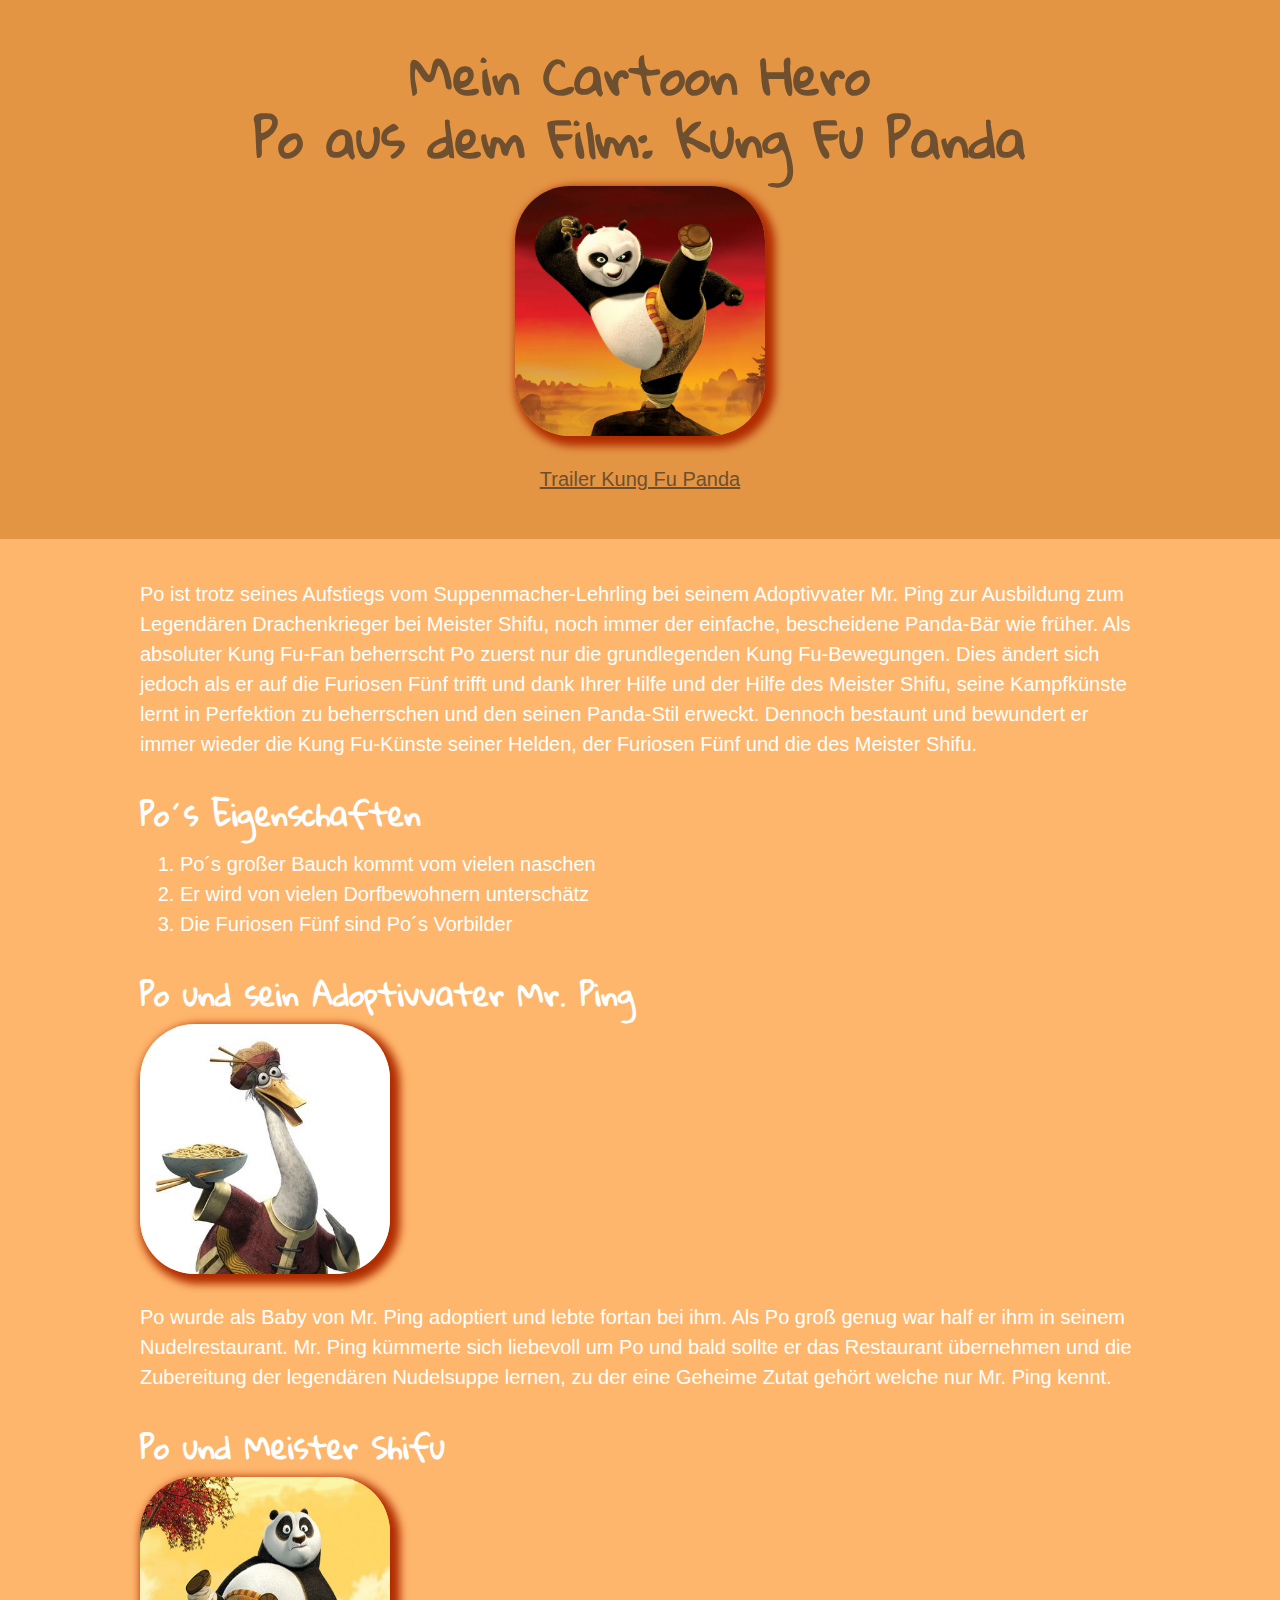
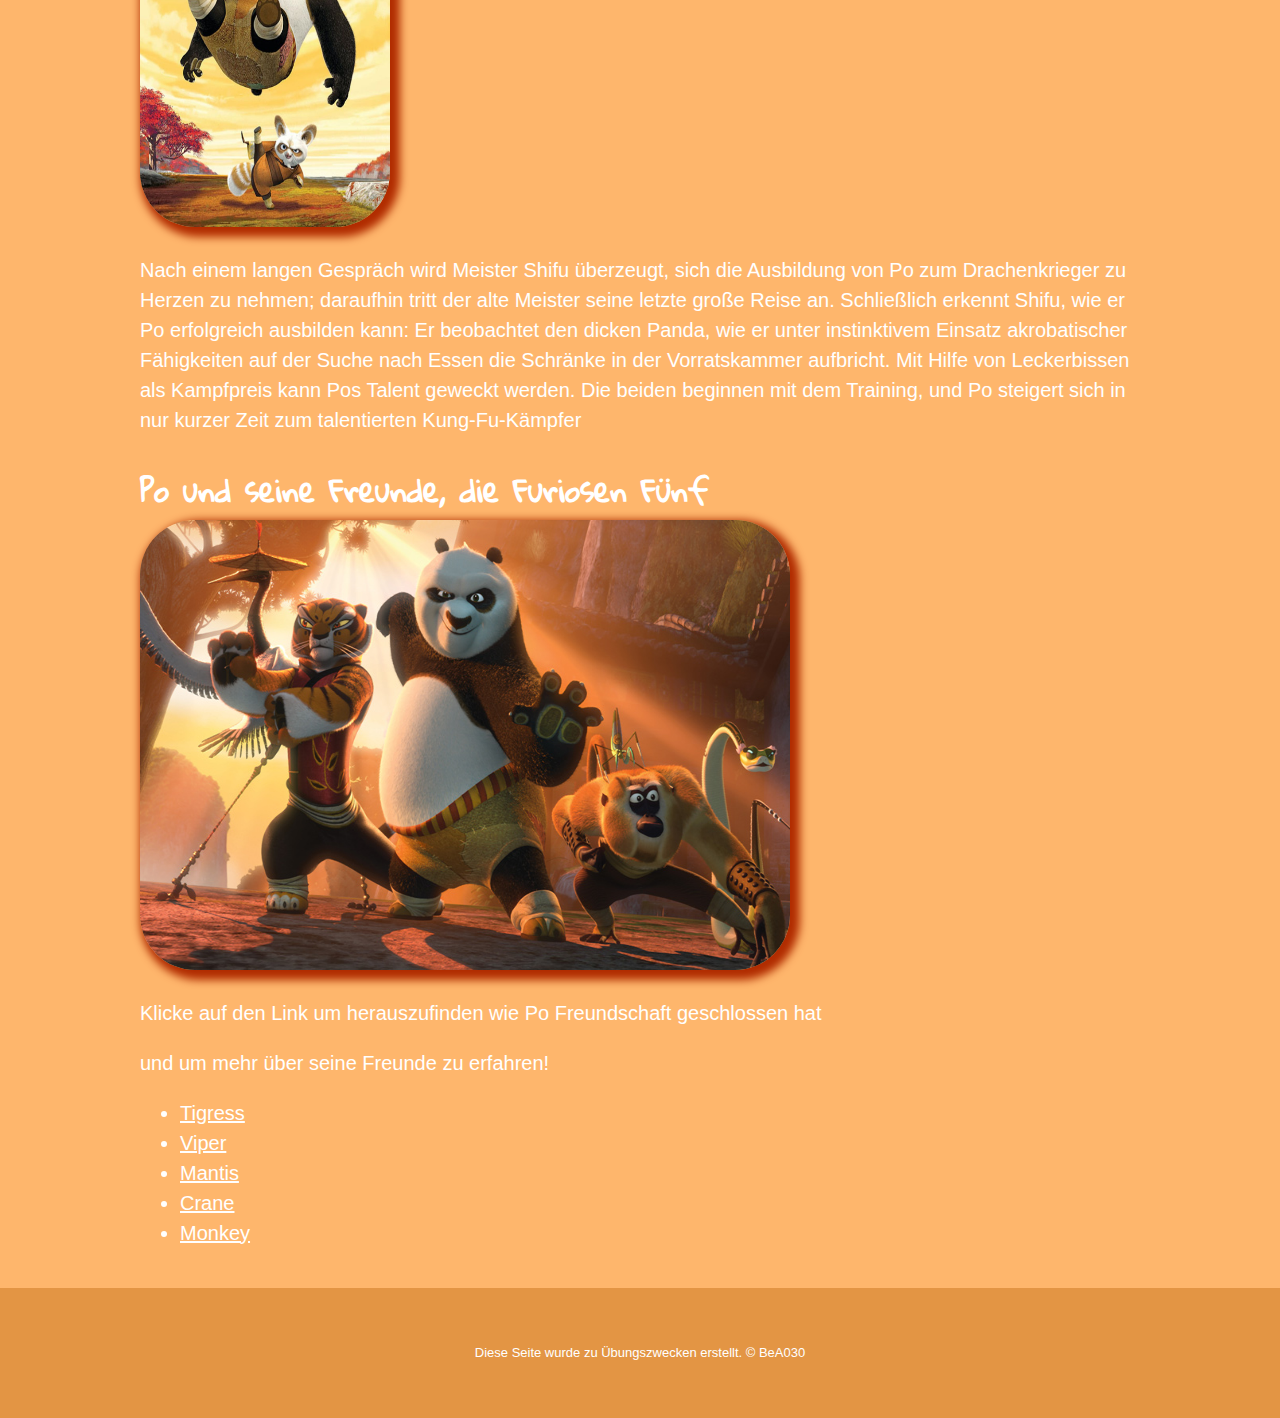
<file: index.html>
<!DOCTYPE html>
<html>
<head>
	<meta charset="utf-8">
	<meta name="viewport" content="width=device-width, initial-scale=1">
	<title>Mein Cartoon Held</title>
	<link rel="icon" type="text/css" href="panda.jpg">
	<link href="https://fonts.googleapis.com/css2?family=Gloria+Hallelujah&display=swap" rel="stylesheet">
	<link rel="stylesheet" type="text/css" href="css/hero.css">
</head>
<!--header-Element--> 
	<header>
		 <h1>Mein Cartoon Hero</h1> 
		 <h1>Po aus dem Film: Kung Fu Panda</h1>
		 <div style="position:relative;" >
		  <img src="panda.jpg" style="height:250px; width:250px; position:absolut; top:50px; left:200px; Z-Index:1;" >
		 </div>
		 <p><a id="FirstLink" target="_blank" href="https://www.youtube.com/watch?v=ntBUdOXRN4g">Trailer Kung Fu Panda</a></p>
	</header>

<!-- main element -->
	<main>
		<p>Po ist trotz seines Aufstiegs vom Suppenmacher-Lehrling bei seinem Adoptivvater Mr. Ping zur Ausbildung zum Legendären Drachenkrieger bei Meister Shifu, noch immer der einfache, bescheidene Panda-Bär wie früher. Als absoluter Kung Fu-Fan beherrscht Po zuerst nur die grundlegenden Kung Fu-Bewegungen. Dies ändert sich jedoch als er auf die Furiosen Fünf trifft und dank Ihrer Hilfe und der Hilfe des Meister Shifu, seine Kampfkünste lernt in Perfektion zu beherrschen und den seinen Panda-Stil erweckt. Dennoch bestaunt und bewundert er immer wieder die Kung Fu-Künste seiner Helden, der Furiosen Fünf und die des Meister Shifu.</p>

<!-- Charakter -->
	<h2>Po´s Eigenschaften</h2>
		<ol>
		<style type="text/css"></style>
		<li>Po´s großer Bauch kommt vom vielen naschen</li>
		<li>Er wird von vielen Dorfbewohnern unterschätz</li>
		<li>Die Furiosen Fünf sind Po´s Vorbilder</li>
		</ol>

<!-- Father -->
	<h2>Po und sein Adoptivvater Mr. Ping</h2>
		<img src="Mr.Ping.jpg "height="250px" width="250px">
		<p>Po wurde als Baby von Mr. Ping adoptiert und lebte fortan bei ihm. Als Po groß genug war half er ihm in seinem Nudelrestaurant. Mr. Ping kümmerte sich liebevoll um Po und bald sollte er das Restaurant übernehmen und die Zubereitung der legendären Nudelsuppe lernen, zu der eine Geheime Zutat gehört welche nur Mr. Ping kennt. </p>
<!-- Meister Shifu -->

	<h2>Po und Meister Shifu</h2>
		<img src="Po&MeisterShifu.jpg"height="350px" width="250px">
		<p>Nach einem langen Gespräch wird Meister Shifu überzeugt, sich die Ausbildung von Po zum Drachenkrieger zu Herzen zu nehmen; daraufhin tritt der alte Meister seine letzte große Reise an. Schließlich erkennt Shifu, wie er Po erfolgreich ausbilden kann: Er beobachtet den dicken Panda, wie er unter instinktivem Einsatz akrobatischer Fähigkeiten auf der Suche nach Essen die Schränke in der Vorratskammer aufbricht. Mit Hilfe von Leckerbissen als Kampfpreis kann Pos Talent geweckt werden. Die beiden beginnen mit dem Training, und Po steigert sich in nur kurzer Zeit zum talentierten Kung-Fu-Kämpfer</p>		
 	<!-- Friends -->

 	<h2>Po und seine Freunde, die Furiosen Fünf</h2>
 		<img src="Furiosen5.jpg" height="450px" width="650px">
 		<p>Klicke auf den Link um herauszufinden wie Po Freundschaft geschlossen hat </p>
 		<p>und um mehr über seine Freunde zu erfahren!</p> 
 		<ul>
 			<li><a target="_blank" href="https://kungfupanda.fandom.com/de/wiki/Tigress">Tigress</a></li>
 			<li><a target="_blank" href="https://kungfupanda.fandom.com/de/wiki/Viper">Viper</a></li>
 			<li><a target="_blank" href="https://kungfupanda.fandom.com/de/wiki/Mantis">Mantis</a></li>
 			<li><a target="_blank" href="https://kungfupanda.fandom.com/de/wiki/Crane">Crane</a></li>
 			<li><a target="_blank" href="https://kungfupanda.fandom.com/de/wiki/Monkey">Monkey</a></li>
 		</ul>
 	</main>

 <!-- Footer Element -->
 	<footer>
 		 <p>Diese Seite wurde zu Übungszwecken erstellt. &copy; BeA030</p>
 	</footer>
</body>
</html>
</file>
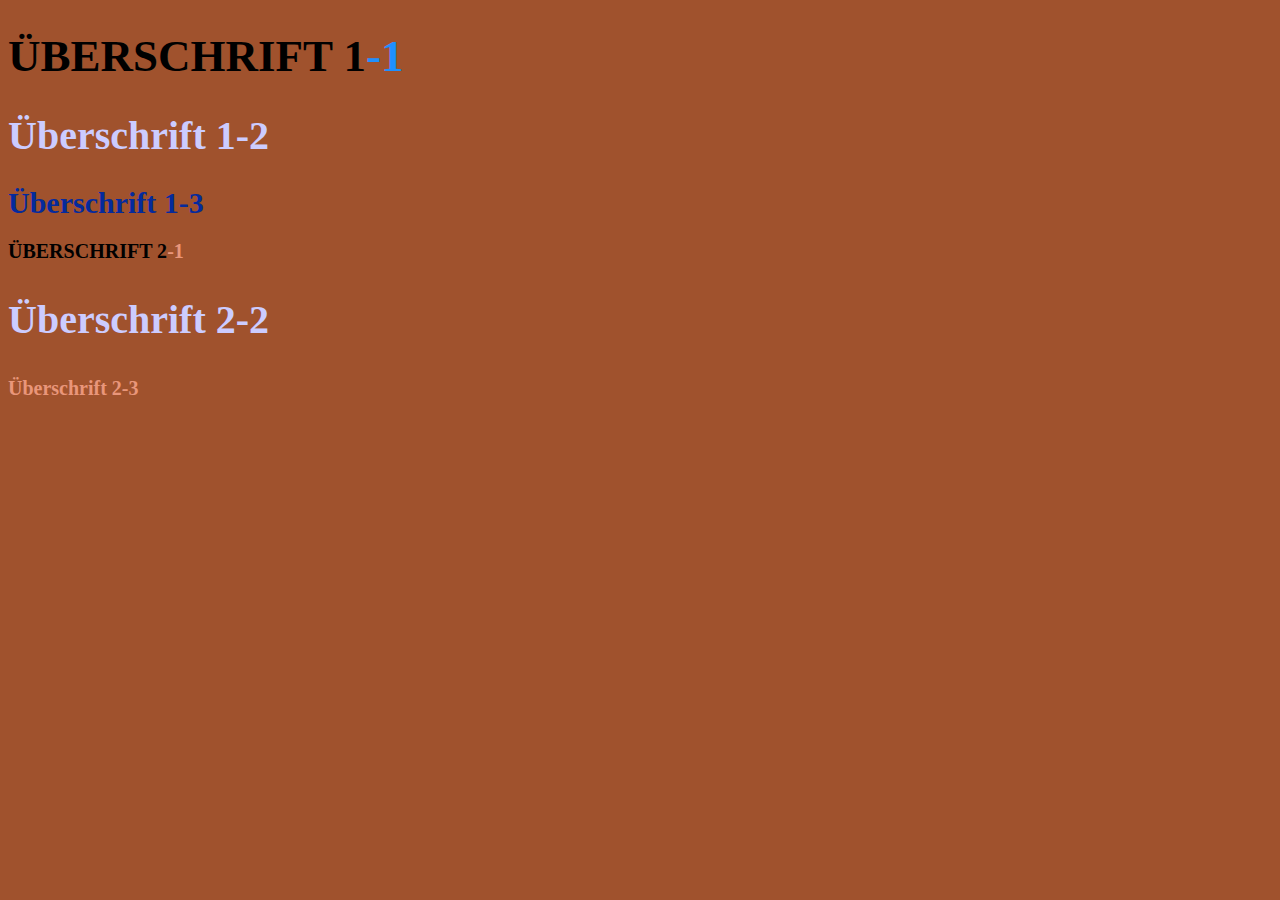
<file: style-test.html>
<!DOCTYPE html>
<html>
<head>
	<meta charset="utf-8">
	<meta name="viewport" content="width=device-width, initial-scale=1">
		<title>style test</title>
	<link rel="stylesheet" type="text/css" href="css/test.css">
</head>
<body>
	<h1 class="big uppercase"><span>Überschrift 1</span>-1</h1>
	<h1 class="big">Überschrift 1-2</h1>
	<h1>Überschrift 1-3</h1>
	<h2 class="uppercase"><span>Überschrift 2</span>-1</h2>
	<h2 class="big">Überschrift 2-2</h2>
	<h2>Überschrift 2-3</h2>
	
</body>
</html>
</file>
<file: css/hero.css>
body{
	margin: 0;
	background-color: #FEB66C;
	font-family: Arial;
	color: white;
	font-size: 20px;
	line-height: 30px;
}

header{
	text-align: center;
	background-color: #E39544;
	padding-top: 25px;
	padding-bottom: 25px;
}

h1, h2{
	font-family: 'Gloria Hallelujah', cursive;
	color: white;
}

header h1{
	color: #6E5030;
	font-family: 'Gloria Hallelujah', cursive;
	font-size: 50px;
	}

header #FirstLink{  
	color: #6E5030;
}

header img{
	border-radius: 55px;
	border-inline: 5px;
	border-color: #B12C01;
	box-shadow: 5px 5px 8px 5px #B12C01
}

main {
	max-width: 1000px;
	margin: 0 auto;
	padding: 20px 20px;
}

main img {
	max-width: 100%;
}

h2{
	font-size: 30px;
	margin: 40px 0 15px;
}

a{
	color: white;
}

a:hover{
	color: darkred;
	background-color: white;
}

img{
	border-radius: 55px;
	border-inline: 5px;
	border-color: #B12C01;
	box-shadow: 5px 5px 8px 5px #B12C01
}

footer{
	background-color: #E39544;
	text-align: center;
	font-size: 13px;
	padding: 50px;
}

footer p{
margin: 0;
}
</file>
<file: css/test.css>
body{background-color: #A0522D}
h1{font-size: 30px; color: #052A9C;}
h2{font-size: 20px; color: #E9967A;}
	.big{font-size: 40px; color: #CCCCFF}
	.uppercase{text-transform: uppercase;}
	.big.uppercase{font-size: 45px; color: #1E90FF}
h1 span{color: #000000}
h2 span{color: #000000}
</file>
